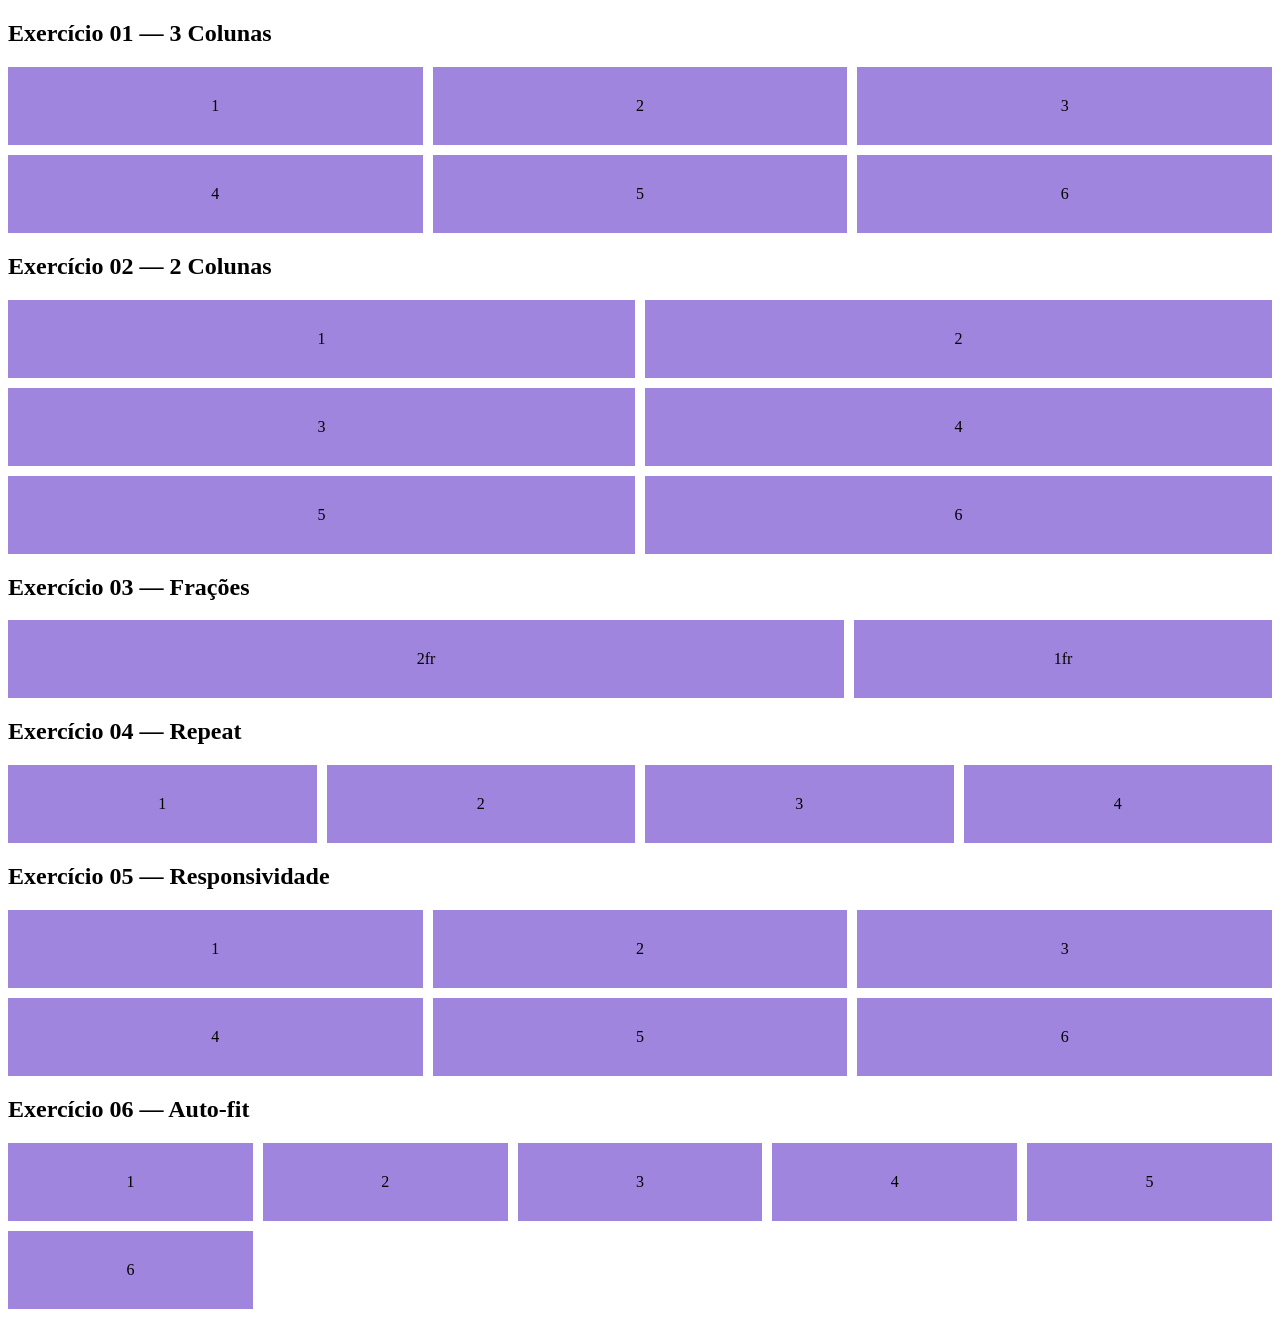
<file: aula10/Exercicios.html>
<!DOCTYPE html>
<html lang="pt-BR">
<head>
    <meta charset="UTF-8">
    <meta name="viewport" content="width=device-width, initial-scale=1.0">
    <title>Exercícios Grid</title>

    <style>
        .grade {
            display: grid;
            gap: 10px;
        }

        .item {
            background-color: rgb(159, 133, 221);
            padding: 30px;
            text-align: center;
        }

        /* EXERCÍCIO 01 - 3 colunas */
        .ex01 {
            grid-template-columns: 1fr 1fr 1fr;
        }

        /* EXERCÍCIO 02 - 2 colunas */
        .ex02 {
            grid-template-columns: 1fr 1fr;
        }

        /* EXERCÍCIO 03 - frações */
        .ex03 {
            grid-template-columns: 2fr 1fr;
        }

        /* EXERCÍCIO 04 - repeat */
        .ex04 {
            grid-template-columns: repeat(4, 1fr);
        }

        /* EXERCÍCIO 05 - responsividade */
        .ex05 {
            grid-template-columns: repeat(3, 1fr);
        }

        /* EXERCÍCIO 06 - auto-fit */
        .ex06 {
            grid-template-columns: repeat(
                auto-fit,
                minmax(220px, 1fr)
            );
        }

        /* Tablet */
        @media (max-width: 768px) {
            .ex05 {
                grid-template-columns: repeat(2, 1fr);
            }
        }

        /* Celular */
        @media (max-width: 480px) {
            .ex05 {
                grid-template-columns: 1fr;
            }
        }
    </style>
</head>

<body>

    <h2>Exercício 01 — 3 Colunas</h2>

    <div class="grade ex01">
        <div class="item">1</div>
        <div class="item">2</div>
        <div class="item">3</div>
        <div class="item">4</div>
        <div class="item">5</div>
        <div class="item">6</div>
    </div>


    <h2>Exercício 02 — 2 Colunas</h2>

    <div class="grade ex02">
        <div class="item">1</div>
        <div class="item">2</div>
        <div class="item">3</div>
        <div class="item">4</div>
        <div class="item">5</div>
        <div class="item">6</div>
    </div>


    <h2>Exercício 03 — Frações</h2>

    <div class="grade ex03">
        <div class="item">2fr</div>
        <div class="item">1fr</div>
    </div>


    <h2>Exercício 04 — Repeat</h2>

    <div class="grade ex04">
        <div class="item">1</div>
        <div class="item">2</div>
        <div class="item">3</div>
        <div class="item">4</div>
    </div>


    <h2>Exercício 05 — Responsividade</h2>

    <div class="grade ex05">
        <div class="item">1</div>
        <div class="item">2</div>
        <div class="item">3</div>
        <div class="item">4</div>
        <div class="item">5</div>
        <div class="item">6</div>
    </div>


    <h2>Exercício 06 — Auto-fit</h2>

    <div class="grade ex06">
        <div class="item">1</div>
        <div class="item">2</div>
        <div class="item">3</div>
        <div class="item">4</div>
        <div class="item">5</div>
        <div class="item">6</div>
    </div>

</body>
</html>
</file>
